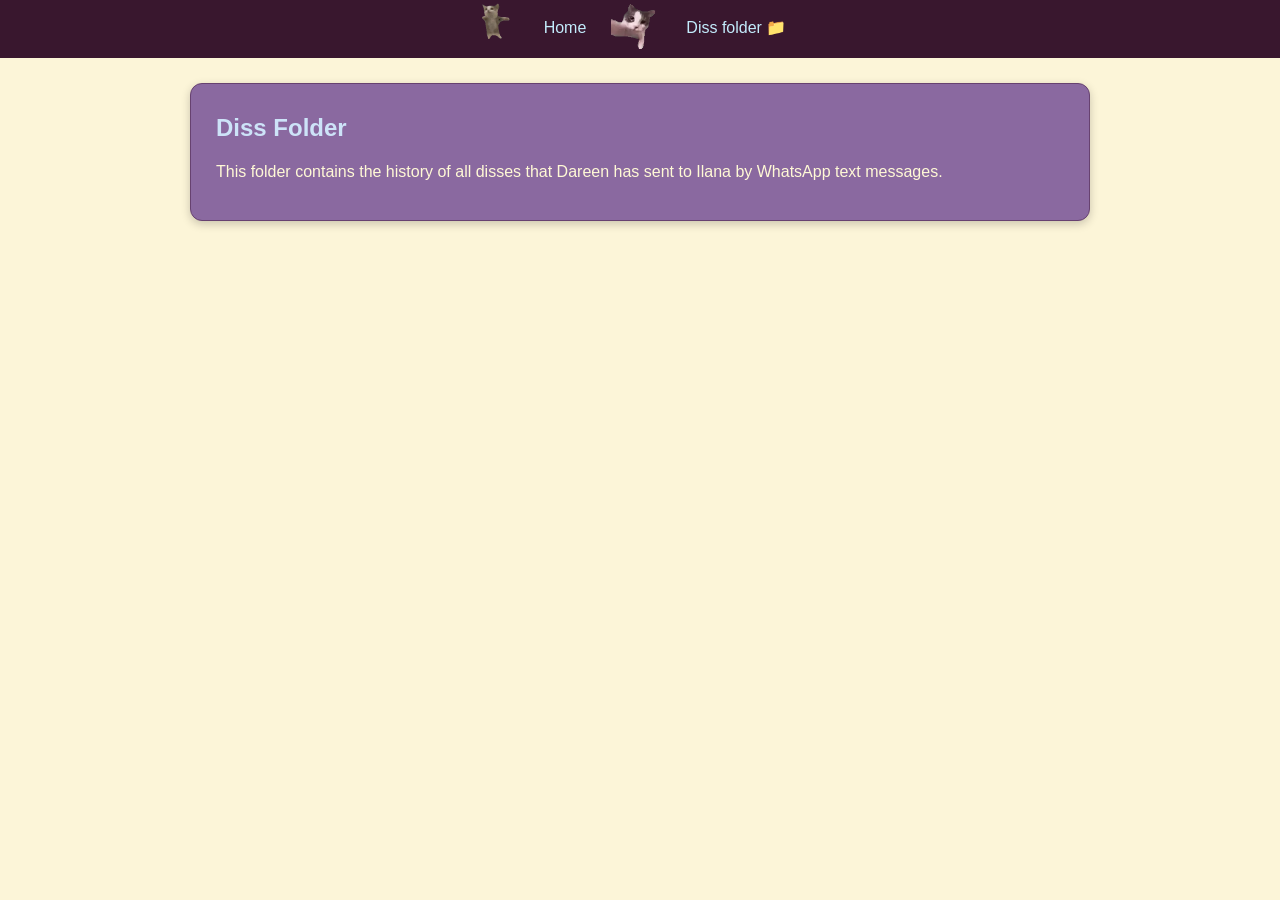
<file: html/folder.html>
<!DOCTYPE html>
<html lang="en">
<head>
    <link rel="stylesheet" href="styles1.css" >
<meta charset="UTF-8">
<meta name="viewport" content="width=device-width, initial-scale=1.0">
<title>Diss Folder</title>
</head>
<body>
    <nav class="top-menu">
<ul>
<li class="cat">
    <img src="pics/catjump.webp" alt="">
</li>    
<li><a href="mainpage.html">Home</a></li>
<li class="cat">
            <img src="pics/cat.webp.webp" alt="Cat">
        </li>
<li><a href="folder.html">Diss folder 📁</a></li>
</ul>
    </nav>
 <section class="info-section">
    <h2> Diss Folder </h2>
    <p>
        This folder contains the history of all disses that Dareen has sent to Ilana by WhatsApp text messages.
    </p>
 </section>
</file>
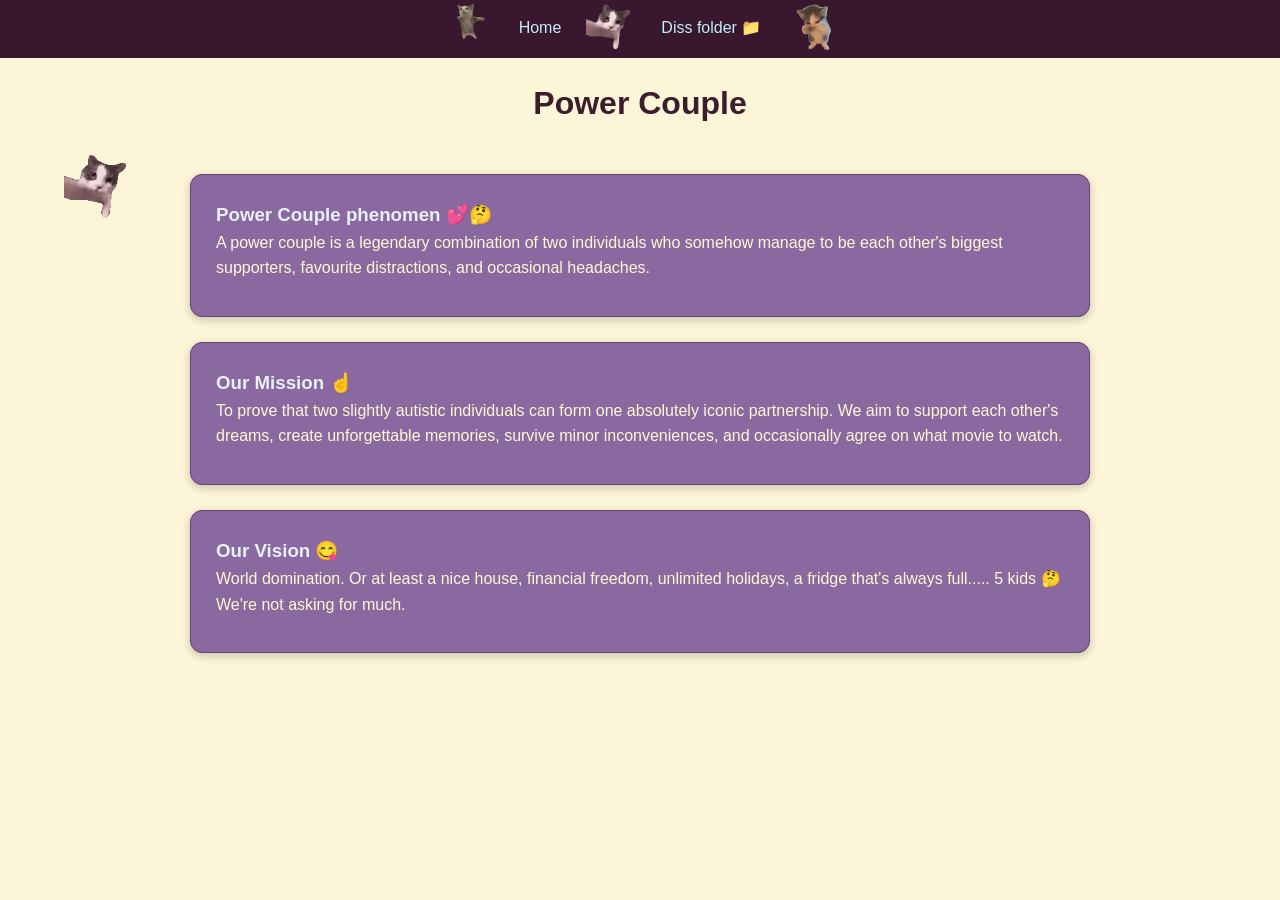
<file: html/mainpage.html>
<!DOCTYPE html>
<html lang="en">
<head>
    <link rel="stylesheet" href="styles1.css" >
<meta charset="UTF-8">
<meta name="viewport" content="width=device-width, initial-scale=1.0">
<title>Power Couple</title>
</head>
<body>
    <nav class="top-menu">
<ul>
  <li class="cat">
    <img src="pics/catjump.webp" alt="">
</li>
<li><a href="mainpage.html">Home</a></li>
<li class="cat">
            <img src="pics/cat.webp.webp" alt="Cat">
        </li>
<li><a href="folder.html">Diss folder 📁</a></li>
<li class="cat">
  <img src="pics/catdance.webp" alt="catdance">
</li>

</ul>
    </nav>
<main class="container">

  <div class="heading">
    <h1>Power Couple</h1>
  </div>
    <img src="pics/cat.webp.webp" Alt="kiss cat" class="cat-image">
  <section class="info-section">
    <h3>Power Couple phenomen 💕🤔</h3>
    <p>
          A power couple is a legendary combination of two individuals who somehow manage to be each other's biggest supporters,
          favourite distractions, 
          and occasional headaches.
    </p>
  </section>
<section class="info-section">
    <h3>Our Mission ☝</h3>
    <p>
        To prove that two slightly autistic individuals can form one absolutely iconic partnership. 
        
        We aim to support each other's dreams, create unforgettable memories, survive minor inconveniences, and occasionally agree on what movie to watch.

    </p>
  </section>
<section class="info-section">
    <h3>Our Vision 😋</h3>
    <p>
        World domination.

Or at least a nice house, financial freedom, unlimited holidays, a fridge that's always full..... 5 kids 🤔

We're not asking for much.

    </p>
  </section>
</file>
<file: html/styles1.css>
/* External CSS */

/* Reset */
* {
  margin: 0;
  padding: 0;
  box-sizing: border-box;
}

/* General page styling */
body {
  font-family: Arial, sans-serif;
  background-color: #fcf5d8;
  color: #3b1d2b;
  line-height: 1.6;
}

/* Navigation */
nav.top-menu {
  background-color: #39172e;
}

nav.top-menu ul {
  list-style: none;
  display: flex;
  justify-content: center;
  gap: 0px;
  margin: 0;
  padding: 0;
  flex-wrap: wrap;
}

nav.top-menu a {
  display: block;
  padding: 15px 25px;
  color: #c3ecfc;
  text-decoration: none;
  font-size: 16px;
  white-space: nowrap;
}
.cat img {
    width: 50px;
    height: 50px;
    object-fit:cover;
}
nav.top-menu a:hover {
  background-color: #72315c;
  color: white;
}

/* Page heading */
.heading {
  text-align: center;
  padding: 20px;
  font-size: 20px;
  font-family: Arial, sans-serif;
}

.heading h1 {
  font-size: 2rem;
}

/* Container */
.container {
  width: 90%;
  max-width: 1200px;
  margin: 0 auto;
  padding-bottom: 40px;
}

/* Intro text */
.intro {
  text-align: center;
  max-width: 800px;
  margin: 15px auto 30px;
}

/* Info sections */
.info-section {
  background-color: #8a69a0;
  margin: 25px auto;
  padding: 25px;
  border-radius: 12px;
  max-width: 900px;
  box-shadow: 0 3px 10px rgba(0, 0, 0, 0.2);
  border: 1px solid #674270;
  color: #e8f0f8;
}

.info-section h2 {
  color: #cde3f8;
  margin-bottom: 12px;
}

.info-section p,
.info-section li {
  color: #fff9d6;
  margin-bottom: 10px;
}

.info-section ul,
.info-section ol {
  margin-left: 25px;
}
.cat-image {
  width: 70px;
    height: 70px;
    border-radius: 15px;
    position:absolute;
}
</file>
